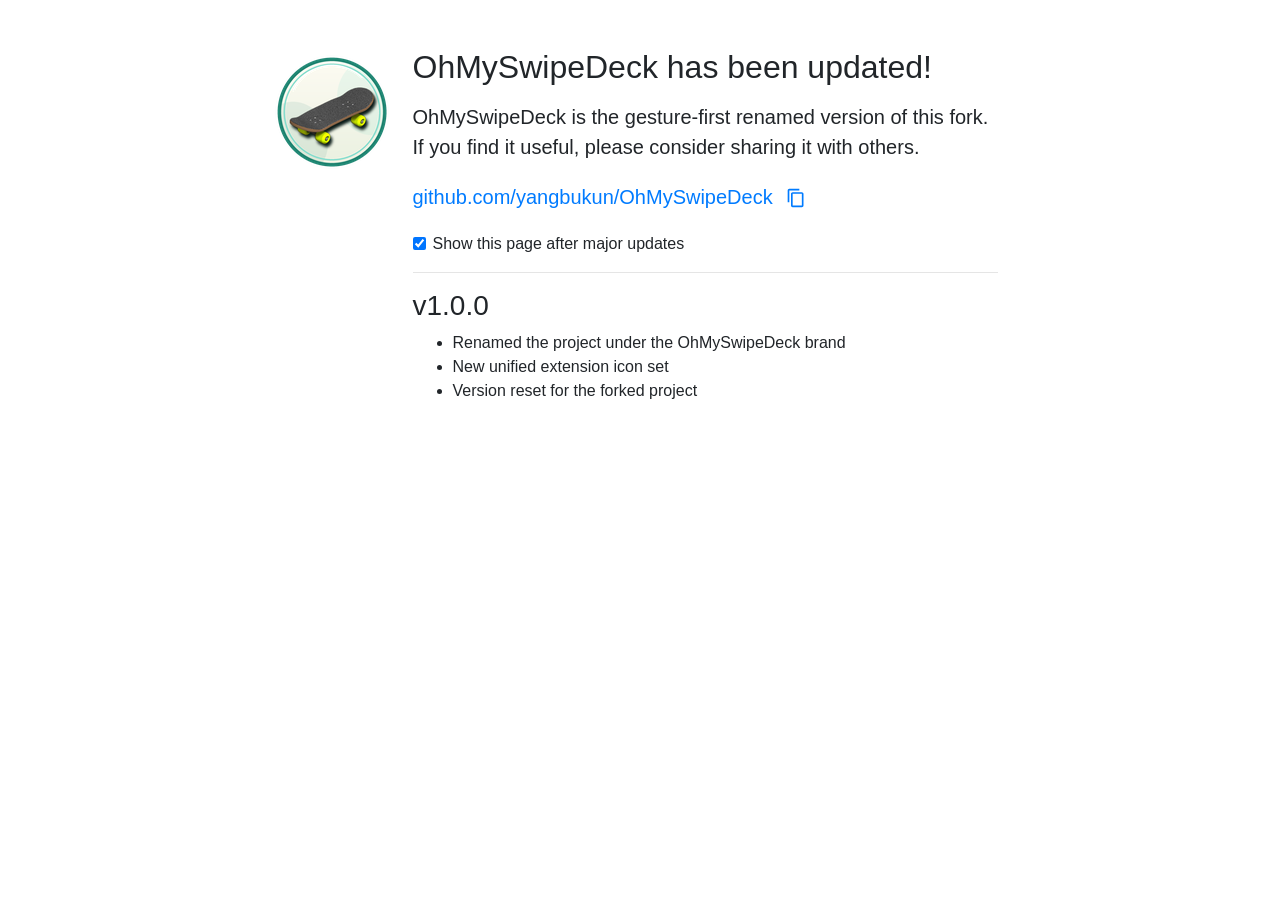
<file: src/updated.html>
<!doctype html>

<html lang="en">
<head>
  <meta charset="utf-8">
  <meta name="viewport" content="width=device-width, initial-scale=1, shrink-to-fit=no">

  <title>OhMySwipeDeck Updated!</title>

  <!-- Bootstrap core CSS -->
  <link rel="stylesheet" href="https://stackpath.bootstrapcdn.com/bootstrap/4.5.2/css/bootstrap.min.css" integrity="sha384-JcKb8q3iqJ61gNV9KGb8thSsNjpSL0n8PARn9HuZOnIxN0hoP+VmmDGMN5t9UJ0Z" crossorigin="anonymous">
  <!-- Custom styles for this template -->
  <style>
    html {
      position: relative;
      min-height: 100%;
    }
  
    body {
      margin-bottom: 60px;
      /* Margin bottom by footer height */
    }
  
    .container {
      width: auto;
      max-width: 745px;
      padding: 0 15px 0 145px;
      background: url("icons/icon128.png") no-repeat;
    }

    button.btn {
      color: #007bff;
    }
    
    button.btn:focus {
      outline: none;
      box-shadow: none;
    }

    /* Tooltip styles */
    .copy-tooltip {
      position: absolute;
      background-color: #333;
      color: white;
      padding: 8px 12px;
      border-radius: 4px;
      font-size: 14px;
      transform: translateX(-50%);
      opacity: 0;
      transition: opacity 0.3s ease;
      pointer-events: none;
      z-index: 1000;
    }
    
    .copy-tooltip.show {
      opacity: 1;
    }
    
    .copy-tooltip::after {
      content: '';
      position: absolute;
      top: 100%;
      left: 50%;
      transform: translateX(-50%);
      border: 5px solid transparent;
      border-top-color: #333;
    }
  
    @media (prefers-color-scheme: dark) {
      html {
        background-color: #222222;
      }
  
      body {
        background-color: #222222;
        color: #ffffff;
      }
  
      a {
        color: #0DD7FC;
      }
      a:hover {
        color: #0DD7FC;
      }
      button.btn {
        color: lightgray;
      }
      a.btn {
        color: lightgray;
      }
      a.btn:hover {
        color: white; 
      }
      button.btn:hover {
        color: white; 
      }
      
      .copy-tooltip {
        background-color: #555;
      }
      
      .copy-tooltip::after {
        border-top-color: #555;
      }
    }
  </style>

</head>

<body>

<!-- Begin page content -->
<main role="main" class="container">
  <h2 class="mt-5">OhMySwipeDeck has been updated!</h2>


  
  <p class="lead">
    <p class="lead">OhMySwipeDeck is the gesture-first renamed version of this fork. If you find it useful, please consider sharing it with others.

  <div class="lead" style="display: flex; align-items: center;">
    <a href="https://github.com/yangbukun/OhMySwipeDeck" target="_blank">github.com/yangbukun/OhMySwipeDeck</a>
    <button type="button" 
            class="btn" 
            id="copyButton">
      <svg width="20" height="20" fill="currentColor" viewBox="0 0 24 24">
        <path d="M16 1H4c-1.1 0-2 .9-2 2v14h2V3h12V1zm3 4H8c-1.1 0-2 .9-2 2v14c0 1.1.9 2 2 2h11c1.1 0 2-.9 2-2V7c0-1.1-.9-2-2-2zm0 16H8V7h11v14z"/>
      </svg>
    </button>
  </div>
 


  <div class="form-check mt-3">
    <input class="form-check-input" type="checkbox" id="showReleaseNotes" checked>
    <label class="form-check-label" for="showReleaseNotes">
      Show this page after major updates
    </label>
  </div>
  <hr>
  
  <h3>v1.0.0</h3>
  <ul>
    <li>Renamed the project under the OhMySwipeDeck brand</li>
    <li>New unified extension icon set</li>
    <li>Version reset for the forked project</li>
  </ul>

</main>

<script src="js/updated.js"></script>

</body>
</html>
</file>
